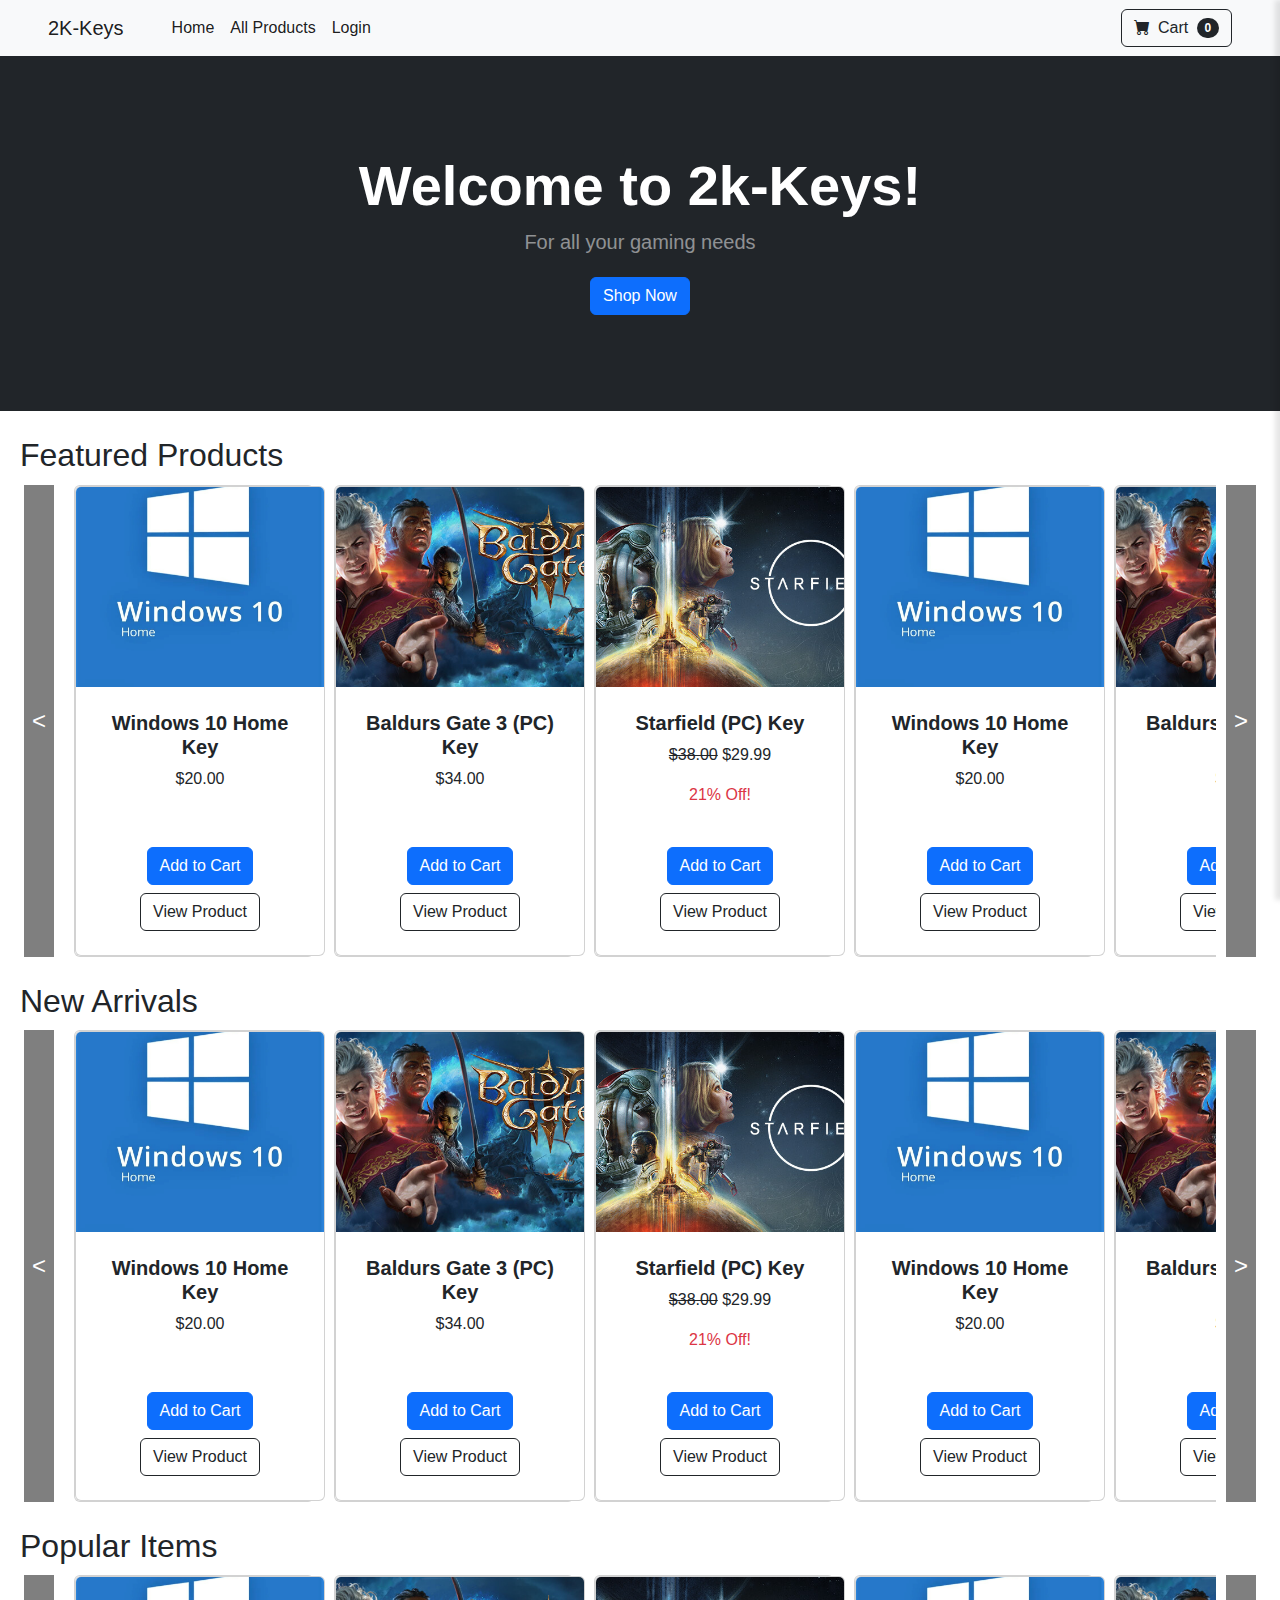
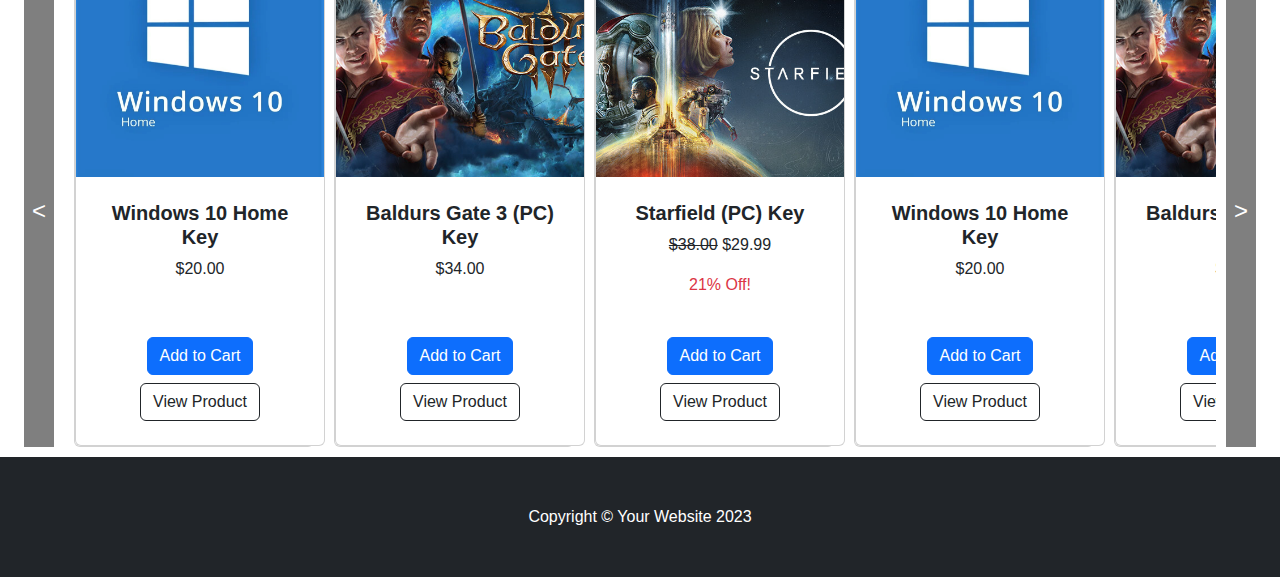
<file: index.html>
<!DOCTYPE html>
<html lang="en">
    <head>
        <meta charset="utf-8" />
        <meta name="viewport" content="width=device-width, initial-scale=1, shrink-to-fit=no" />
        <meta name="description" content="" />
        <meta name="author" content="" />
        <title>Shop Homepage - 2K-Keys</title>
        <!-- Favicon-->
        <link rel="icon" type="image/x-icon" href="assets/favicon.ico" />
        <!-- Bootstrap icons-->
        <link href="https://cdn.jsdelivr.net/npm/bootstrap-icons@1.5.0/font/bootstrap-icons.css" rel="stylesheet" />
        <!-- Core theme CSS (includes Bootstrap)-->
        <link href="css/styles.css" rel="stylesheet" />
        <!-- Include productsService.js -->
        <script src="js/productService.js"></script>
    </head>
    <body>
        <!-- Navigation-->
        <nav class="navbar navbar-expand-lg navbar-light bg-light">
            <div class="container px-4 px-lg-5">
                <a class="navbar-brand" href="#!">2K-Keys</a>
                <button class="navbar-toggler" type="button" data-bs-toggle="collapse" data-bs-target="#navbarSupportedContent" aria-controls="navbarSupportedContent" aria-expanded="false" aria-label="Toggle navigation"><span class="navbar-toggler-icon"></span></button>
                <div class="collapse navbar-collapse" id="navbarSupportedContent">
                    <ul class="navbar-nav me-auto mb-2 mb-lg-0 ms-lg-4">
                        <li class="nav-item"><a class="nav-link active" aria-current="page" href="/index.html">Home</a></li>
                        <li class="nav-item"><a class="nav-link active" href="html/shopPage.html">All Products</a></li>
                        <li class="nav-item"> <a class="nav-link active" href="html/login.html">Login</a></li>
                    </ul>
                                    <!-- Update the cart overlay content to include a list of items -->
                <div id="cart-overlay">
					<div id="confirmationModal" class="modal">
						<div class="modal-content">
							<p>Are you sure you want to remove this item from the cart?</p>
							<button id="confirmYes">Yes</button>
							<button id="confirmNo">No</button>
						</div>
					</div>
                    <button id="close-cart" class="btn-close" aria-label="Close"> </button>
                    
                    <div class="cart-text">Cart </div>

                    <!-- Cart content with a list of items -->
                    <div class="cart-items-list" id="cart-items-list">
                        <!-- Sample item entry (you can dynamically generate these with JavaScript) -->
                       
                    </div>
                    
                    <div class="cart-summary">
                        <span id="subtotalText" class="summary-text">Subtotal:</span>
                        <div id="checkout-button" class="checkout-button"> Proceed to Checkout </div>
                    </div>

                    </div>
                </div>
                <form class="d-flex">
                    <button class="btn btn-outline-dark" id="cart-button" type="button">
                        <i class="bi-cart-fill me-1"></i>
                        Cart
                        <span id="cart-badge" class="badge bg-dark text-white ms-1 rounded-pill">0</span>
                    </button>
                </form>
                <div id="popup-message" class="popup-message"></div>
            </div>
        </div>
    </nav>
        
        <!-- Header-->
        <header class="bg-dark py-5">
            <div class="container px-4 px-lg-5 my-5">
                <div class="text-center text-white">
                    <h1 class="display-4 fw-bolder">Welcome to 2k-Keys!</h1>
                    <p class="lead fw-normal text-white-50 mb-0">For all your gaming needs</p>
                    <a href="html/shopPage.html" class="btn btn-primary" style="margin-top:20px;">Shop Now</a>
                </div>
            </div>
        </header>

        
        <div class="header-title" style="margin-left: 20px; margin-top: 25px;">
            <h2>Featured Products</h2>
        </div>
        <div class="homepage-container">
            <div id="prev-btn-featured" class="nav-btn">&lt;</div>
            
            <div class="carousel-wrapper">
                <div id="featured-carousel" class="product-carousel">
                <!-- Product cards will go here -->
              </div>
            </div>
            
            <div id="next-btn-featured" class="nav-btn">&gt;</div>
        </div>
        <div class="header-title" style="margin-left: 20px; margin-top: 25px;">
            <h2>New Arrivals</h2>
        </div>
        <div class="homepage-container">
            <div id="prev-btn-new" class="nav-btn">&lt;</div>
            <div class="carousel-wrapper">
                <div id="new-carousel" class="product-carousel">
                <!-- Product cards will go here -->
              </div>
            </div>
            <div id="next-btn-new" class="nav-btn">&gt;</div>
        </div>
        <div class="header-title" style="margin-left: 20px; margin-top: 25px;">
            <h2>Popular Items</h2>
        </div>
        <div class="homepage-container">
            <div id="prev-btn-popular" class="nav-btn">&lt;</div>
            <div class="carousel-wrapper">
                <div id="popular-carousel" class="product-carousel">
                <!-- Product cards will go here -->
              </div>
            </div>
            <div id="next-btn-popular" class="nav-btn">&gt;</div>
        </div>
        


        <!-- Footer-->
        <footer class="py-5 bg-dark">
            <div class="container"><p class="m-0 text-center text-white">Copyright &copy; Your Website 2023</p></div>
        </footer>
        <!-- Bootstrap core JS-->
        <script src="https://cdn.jsdelivr.net/npm/bootstrap@5.2.3/dist/js/bootstrap.bundle.min.js"></script>
        <!-- Core theme JS-->
        <script src="js/scripts.js"></script>
        <script src="js/navBarScripts.js"></script>
    </body>
</html>
</file>
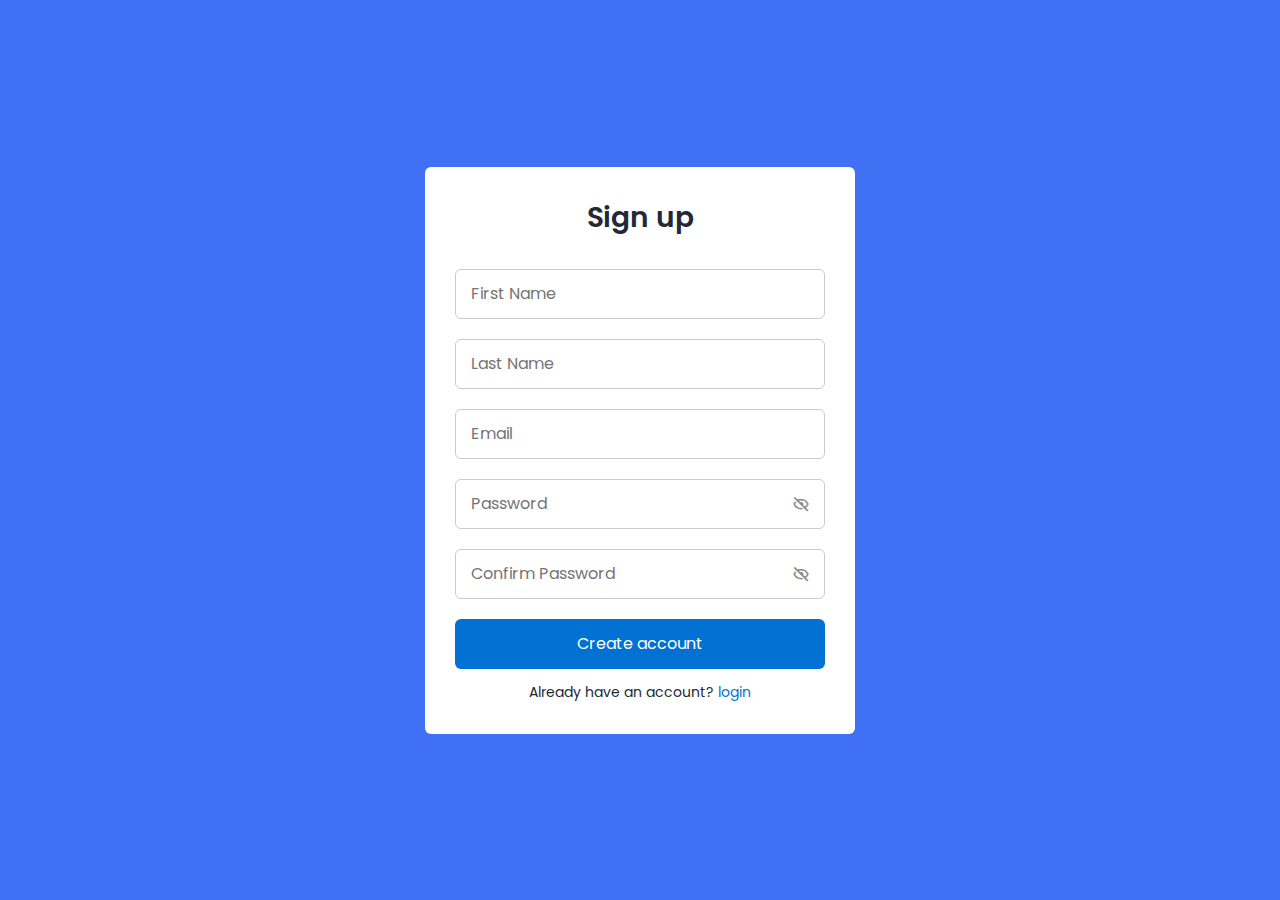
<file: create-account.html>
<!DOCTYPE html>
<!-- Coding By CodingNepal - codingnepalweb.com -->
    <html lang="en">
    <head>
        <meta charset="UTF-8">
        <meta http-equiv="X-UA-Compatible" content="IE=edge">
        <meta name="viewport" content="width=device-width, initial-scale=1.0">
        <title> Create Account</title>

        <!-- CSS -->
        <link rel="stylesheet" href="css/logincss.css">
                
        <!-- Boxicons CSS -->
        <link href='https://unpkg.com/boxicons@2.1.2/css/boxicons.min.css' rel='stylesheet'>
                        
    </head>
    <body>
        <section class="container forms">
            <div class="form login">
                <div class="form-content">
                    <header>Sign up</header>
                    <form action="#">
                        <div class="field input-field">
                            <input type="text" id="fname" placeholder="First Name" class="input">
                        </div>
                        <div class="field input-field">
                            <input type="text" id="lname" placeholder="Last Name" class="input">
                        </div>
                        <div class="field input-field">
                            <input type="email" id="email" placeholder="Email" class="input">
                        </div>

                        <div class="field input-field">
                            <input type="password" id="password" placeholder="Password" class="password">
                            <i class='bx bx-hide eye-icon'></i>
                        </div>
                        
						<div class="field input-field">
                            <input type="password" id="confirmPassword" placeholder="Confirm Password" class="password">
                            <i class='bx bx-hide eye-icon'></i>
                        </div>
						

                        <div class="field button-field">
                            <button id="createAccountButton">Create account</button>
                        </div>
                    </form>

                    <div class="form-link">
                        <span>Already have an account? <a href="login.html" class="link signup-link">login</a></span>
                    </div>
                </div>

            </div>

            <!-- Signup Form -->


        </section>

        <!-- JavaScript -->
        <script src="js/create-scripit.js"></script>
    </body>
</html>
</file>
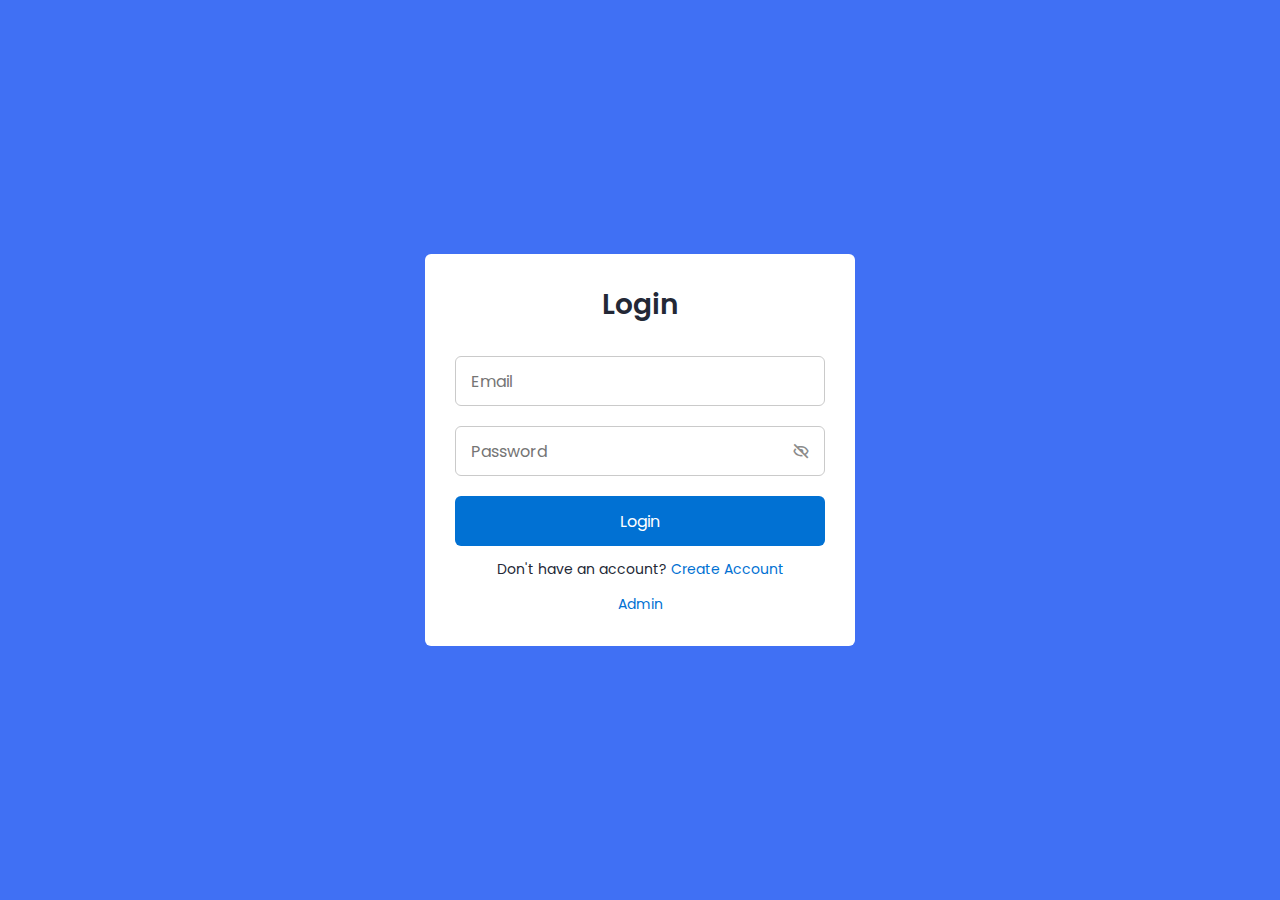
<file: login.html>
<!DOCTYPE html>
<!-- Coding By CodingNepal - codingnepalweb.com -->
    <html lang="en">
    <head>
        <meta charset="UTF-8">
        <meta http-equiv="X-UA-Compatible" content="IE=edge">
        <meta name="viewport" content="width=device-width, initial-scale=1.0">
        <title> Login</title>

        <!-- CSS -->
        <link rel="stylesheet" href="css/logincss.css">
                
        <!-- Boxicons CSS -->
        <link href='https://unpkg.com/boxicons@2.1.2/css/boxicons.min.css' rel='stylesheet'>
                        
    </head>
    <body>
        <section class="container forms">
            <div class="form login">
                <div class="form-content">
                    <header>Login</header>
                    <form action="#">
                        <div class="field input-field">
                            <input type="email" id="email" placeholder="Email" class="input">
                        </div>

                        <div class="field input-field">
                            <input type="password" id="password" placeholder="Password" class="password">
                            <i class='bx bx-hide eye-icon'></i>
                        </div>
						
                        <div class="field button-field">
                            <button id="loginButton">Login</button>
                        </div>
                    </form>

                    <div class="form-link">
                        <span>Don't have an account? <a href="create-account.html" class="link signup-link">Create Account</a></span>
                    </div>
                    <div class="form-link">
                        <span><a href="admin.html" class="link signup-link">Admin</a></span>
                    </div>
                </div>

            </div>

            <!-- Signup Form -->


        </section>

        <!-- JavaScript -->
        <script src="js/login-script.js"></script>
    </body>
</html>
</file>
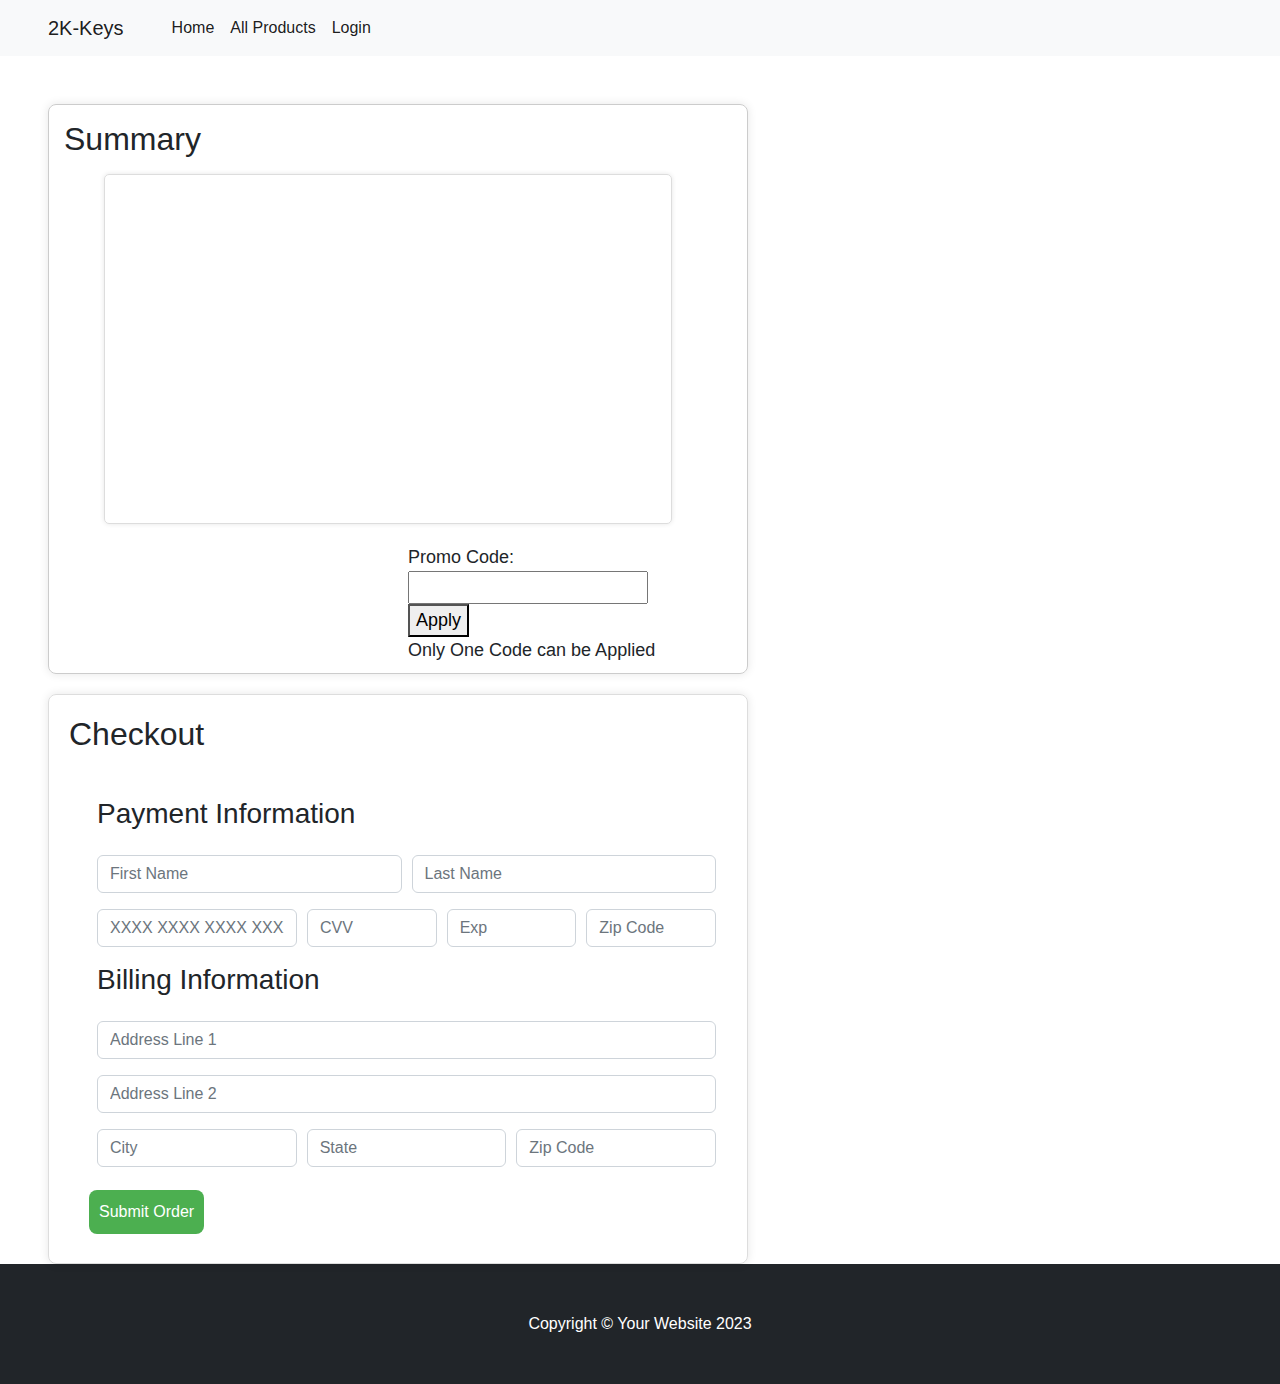
<file: html/cartPage.html>
<!DOCTYPE html>
<html lang="en">
    <head>
        <meta charset="utf-8" />
        <meta name="viewport" content="width=device-width, initial-scale=1, shrink-to-fit=no" />
        <meta name="description" content="" />
        <meta name="author" content="" />
        <title>Shop Homepage - 2K-Keys</title>
        <!-- Favicon-->
        <link rel="icon" type="image/x-icon" href="../assets/favicon.ico" />
        <!-- Bootstrap icons-->
        <link href="https://cdn.jsdelivr.net/npm/bootstrap-icons@1.5.0/font/bootstrap-icons.css" rel="stylesheet" />
        <!-- Core theme CSS (includes Bootstrap)-->
        <link href="../css/styles.css" rel="stylesheet" />
		
	<style>
		/* Adjust the padding and margin for table cells */
		/* Common styles for both containers */
		.container-box {
		border: 1px solid #ddd;
		border-radius: 8px;
		box-shadow: 0 0 10px rgba(0, 0, 0, 0.1);
		padding: 20px;
		width: 700px;
		height: 570px;
		}
		

		/* Styles for the summary container */
		.summary-container {
			margin-bottom: 20px;
		}

		/* Left-align text within the summary container */
		.summary-container h2,
		.cart-items-list {
			text-align: left;
		}

		/* Styles for the checkout container */
		.checkout-container {
			margin-right: 200px;
		}

		/* Your existing CSS for checkout text, button, and form layout */
		.cart-text {
			margin-left: 40px;
			margin-top: 25px;
			margin-bottom: 5px;
			font-size: 24px;
		}

		.checkout-button {
			margin: auto;
			width: 30%;
			height: 100%;
			margin-right: 0px;
			margin-bottom: 20px;
			border: 1px solid #ddd;
			border-radius: 5px;
			box-shadow: 0 0 5px rgba(0, 0, 0, 0.1);
		}

		.price-breakdown {
			font-size: 14px;
			color: grey;
		}

		.total-price {
			font-size: 18px;
			color: black;
		}

		.cart-container {
			flex: 1;
			padding: 20px;
		}

		.checkout-container {
			flex: 1;
			width: 700px;
			padding: 20px;
			margin-right: 200px;
		}

		.cart-item {
			display: flex;
			margin-bottom: 10px;
		}

		.item-image img {
			max-width: 60px;
			max-height: 60px;
			margin-right: 10px;
		}

		.item-details {
			flex-grow: 1;	
		}

		.checkout-form {
			margin: 0 auto;
			min-width: 675px;
			padding: 20px;
		}

		.form-group {
			margin-bottom: 15px;
		}

		.form-group label {
			display: block;
			margin-bottom: 5px;
		}

		.form-group input {
			width: 100%;
			padding: 8px;
			box-sizing: border-box;
		}

		.form-group button {
			background-color: #4caf50;
			color: white;
			padding: 10px;
			border: none;
			cursor: pointer;
		}

		.checkout-form table {
			width: 100%;
			margin-bottom: 15px;
		}

		.checkout-form table td {
			padding: 8px;
		}

		.submit-btn {
			background-color: #4caf50;
			color: white;
			padding: 10px;
			border: none;
			cursor: pointer;
			border-radius: 8px;
		}

		#expirationDate {
			width: 80px;
		}

		#postalCode {
			width: 120px;
		}

		#creditCard {
			width: 200px;
		}

		#securityCode {
			width: 80px;
		}

		#zipCode {
			width: 150px;
		}

		#state {
			width: 150px;
		}

		#city {
			width: 120px;
		}

		td {
			padding: 5px;
			margin: 0;
		}

		.form-control-group {
			display: flex;
			gap: 10px; /* Adjust the gap between items as needed */
		}

		.form-control {
			flex: 1;
		}
		
		/* Add custom styles for the summary container */
		.summary-container {
			border: 1px solid #ccc;
			padding: 15px;
			width: 700px;
			margin-bottom: 20px;
		}

		/* Left-align text within the summary container */
		.summary-container h2,
		.cart-items-list {
			text-align: left;
		}
		.cart-item {
			display: flex;
			justify-content: space-between;
			margin-bottom: 10px;
		}

		.cart-item-name {
			flex-grow: 1;
		}

		.cart-item .item-price {
			text-align: right;	
		}

		.cart-item .item-quantity {
			font-size: 12px;
			color: grey;
		}
		.total-container{
			font-size: 18px;
			padding: 20px;
			padding-left: 40px;
			
            display: flex;
            justify-content: space-between;
            align-items: center;
        
		}
		.col-lg-6 {
			min-width: 700px;
		}
	</style>

    </head>
    <body>
        <!-- Navigation-->
        <nav class="navbar navbar-expand-lg navbar-light bg-light">
            <div class="container px-4 px-lg-5">
                <a class="navbar-brand" href="../index.html">2K-Keys</a>
                <button class="navbar-toggler" type="button" data-bs-toggle="collapse" data-bs-target="#navbarSupportedContent" aria-controls="navbarSupportedContent" aria-expanded="false" aria-label="Toggle navigation"><span class="navbar-toggler-icon"></span></button>
                <div class="collapse navbar-collapse" id="navbarSupportedContent">
                    <ul class="navbar-nav me-auto mb-2 mb-lg-0 ms-lg-4">
                        <li class="nav-item"><a class="nav-link active" aria-current="page" href="/index.html">Home</a></li>
                        <li class="nav-item"><a class="nav-link active" href="html/shopPage.html">All Products</a></li>
                        <li class="nav-item"> <a class="nav-link active" href="html/login.html">Login</a></li>
                    </ul>
                </div>
            </div>
        </nav>
		
		<div class="container px-4 px-lg-5 mt-5">
			<div class="row gx-4 gx-lg-5">
				<div class="col-lg-6">
					<div class="container-box summary-container" id="summary-container">
						<h2 class="mb-3">Summary&nbsp;</h2>
						<div class="cart-items-list" id="cart-items-list"></div>
						<div class="total-container" id="total-container">
							<div id="total-left" class="total-left">
							</div>
							<div class="total-right" style="width:50%;">
								<label for="promo-code-input">Promo Code:</label>
								<input type="text" id="promo-code-input" />
								<button id="promo-button">Apply</button>
								<p id="codeMessage">Only One Code can be Applied</p>
							</div>
					  	</div>
					</div>
				</div>

			<div class="col-lg-6">
				<div class="container-box checkout-container">
					<h2 class="mb-3">Checkout&nbsp;</h2>
						<form id="checkoutForm" class="checkout-form">
							<table>
								<tr>
									<td colspan="2">
										<h3>Payment Information</h3>
									</td>
								</tr>
								<tr>
									<td colspan="2" class="form-control-group">
										<input type="text" id="firstName" name="firstName" class="form-control" required placeholder="First Name">
										<input type="text" id="lastName" name="lastName" class="form-control" required placeholder="Last Name"></td>
								</tr>
								<tr>
									<td colspan="8" class="form-control-group">
										<input type="text" id="creditCard" name="creditCard" class="form-control" required placeholder="XXXX XXXX XXXX XXXX" pattern="\d{4}-\d{4}-\d{4}-\d{4}">

										<input type="text" id="securityCode" name="securityCode" class="form-control" required placeholder="CVV">

										<input type="text" id="expirationDate" name="expirationDate" class="form-control" required placeholder="Exp">

										<input type="text" id="postalCode" name="postalCode" class="form-control" required placeholder="Zip Code">
									</td>
								</tr>
								<tr>
									<td colspan="2">
										<h3>Billing Information</h3>
									</td>
								</tr>
								<tr>
									<td colspan="2">
										<input type="text" id="addressLine1" name="addressLine1" class="form-control" required placeholder="Address Line 1">
									</td>
								</tr>
								<tr>
									<td colspan="2">
										<input type="text" id="addressLine2" name="addressLine2" class="form-control" placeholder="Address Line 2">
									</td>
								</tr>
								<tr>
									<td colspan="3" class="form-control-group">
										<input type="text" id="city" name="city" class="form-control" required placeholder="City">
										<input type="text" id="state" name="state" class="form-control" required placeholder="State">
										<input type="text" id="zipCode" name="zipCode" class="form-control" required placeholder="Zip Code">
									</td>
								</tr>
							</table>

							<!-- Submit button outside the form -->
							<button type="button" class="submit-btn" id="submit-btn">Submit Order</button>
						</form>
					</div>
				</div>
			</div>
		</div>

        <!-- Footer-->
        <footer class="py-5 bg-dark">
            <div class="container"><p class="m-0 text-center text-white">Copyright &copy; Your Website 2023</p></div>
        </footer>
        <!-- Bootstrap core JS-->
        <script src="https://cdn.jsdelivr.net/npm/bootstrap@5.2.3/dist/js/bootstrap.bundle.min.js"></script>
        <!-- Core theme JS-->
        <script src="../js/cartPage.js"></script>
    </body>
</html>
</file>
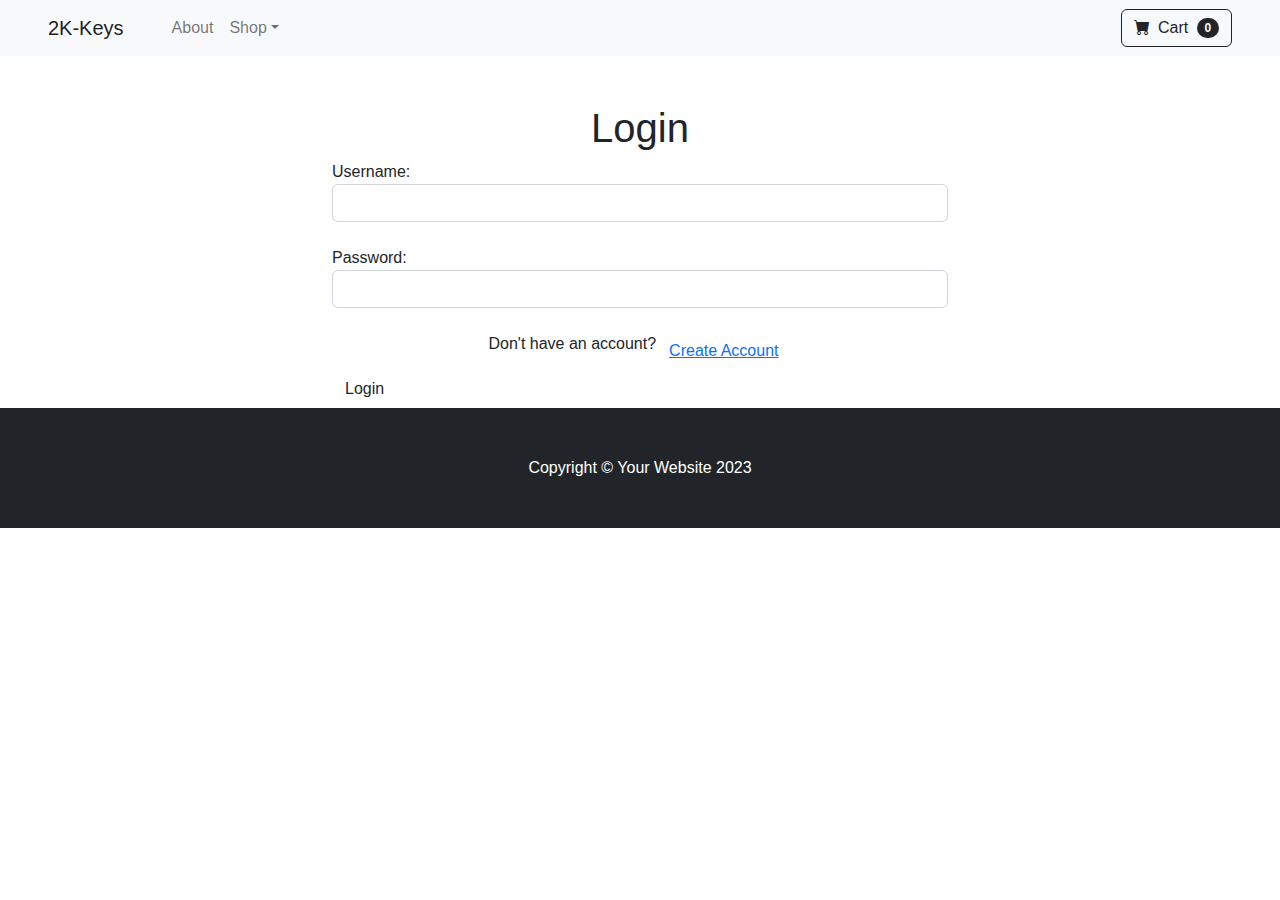
<file: html/login.html>
<!DOCTYPE html>
<html lang="en">

<head>
    <meta charset="utf-8" />
    <meta name="viewport" content="width=device-width, initial-scale=1, shrink-to-fit=no" />
    <meta name="description" content="" />
    <meta name="author" content="" />
    <title>Login - 2K-Keys</title>
    <!-- Favicon-->
    <link rel="icon" type="image/x-icon" href="../assets/favicon.ico" />
    <!-- Bootstrap icons-->
    <link href="https://cdn.jsdelivr.net/npm/bootstrap-icons@1.5.0/font/bootstrap-icons.css" rel="stylesheet" />
    <!-- Core theme CSS (includes Bootstrap)-->
    <link href="../css/styles.css" rel="stylesheet" />
	<script>
        document.addEventListener("DOMContentLoaded", function () {
			const loginForm = document.getElementById('loginForm');
			const createAccountForm = document.getElementById('createAccountForm');
			const toggleButton = document.getElementById('toggleButton');
			const toggleText = document.getElementById('toggleText');

			toggleButton.addEventListener('click', function () {
				// Toggle visibility of login and create account forms
				loginForm.classList.toggle('d-none');
				createAccountForm.classList.toggle('d-none');

				// Toggle text and functionality of the toggle button
				if (loginForm.classList.contains('d-none')) {
					toggleText.textContent = 'Already have an account?';
					toggleButton.textContent = 'Login';
				} else {
					toggleText.textContent = "Don't have an account?";
					toggleButton.textContent = 'Create Account';
				}
			});
		});
    </script>
</head>

<body>
    <!-- Navigation-->
    <nav class="navbar navbar-expand-lg navbar-light bg-light">
        <div class="container px-4 px-lg-5">
            <a class="navbar-brand" href="../index.html">2K-Keys</a>
            <button class="navbar-toggler" type="button" data-bs-toggle="collapse" data-bs-target="#navbarSupportedContent" aria-controls="navbarSupportedContent" aria-expanded="false" aria-label="Toggle navigation"><span class="navbar-toggler-icon"></span></button>
            <div class="collapse navbar-collapse" id="navbarSupportedContent">
                <ul class="navbar-nav me-auto mb-2 mb-lg-0 ms-lg-4">
                    <li class="nav-item"><a class="nav-link" href="#!">About</a></li>
                    <li class="nav-item dropdown">
                        <a class="nav-link dropdown-toggle" id="navbarDropdown" href="#" role="button" data-bs-toggle="dropdown" aria-expanded="false">Shop</a>
                        <ul class="dropdown-menu" aria-labelledby="navbarDropdown">
                            <li><a class="dropdown-item" href="#!">All Products</a></li>
                            <li><hr class="dropdown-divider" /></li>
                            <li><a class="dropdown-item" href="#!">Popular Items</a></li>
                            <li><a class="dropdown-item" href="#!">New Arrivals</a></li>
                        </ul>
                    </li>
                </ul>
                <form class="d-flex">
                    <button class="btn btn-outline-dark" type="submit">
                        <i class="bi-cart-fill me-1"></i>
                        Cart
                        <span class="badge bg-dark text-white ms-1 rounded-pill">0</span>
                    </button>
                </form>
            </div>
        </div>
    </nav>


    <!-- Content -->
    <div class="container mt-5">
        <div class="row justify-content-center">
            <div class="col-md-6">
                <h1 class="text-center">Login</h1>
                <form id="loginForm">
                    <!-- Login form fields -->
                    <label for="username">Username:</label>
                    <input type="text" id="username" name="username" class="form-control" required><br>

                    <label for="password">Password:</label>
                    <input type="password" id="password" name="password" class="form-control" required><br>

                    <!-- Form submission buttons -->
                    <div class="form-buttons">
                        
						<div class="toggle-container" style="display: flex; justify-content: center;">
							<label id="toggleText">Don't have an account? </label>
							<button id="toggleButton" class="btn btn-link">Create Account</button>
						</div>
                        
                        
                        <button type="submit" class="btn btn-primary-rightaligned">Login</button>
                    </div>
                </form>

                <!-- Create Account form -->
                <form id="createAccountForm" class="d-none">
                    <!-- Create account form fields -->
                    <label for="email">Email:</label>
                    <input type="email" id="email" name="email" class="form-control" required><br>

                    <label for="newUsername">Username:</label>
                    <input type="text" id="newUsername" name="newUsername" class="form-control" required><br>

                    <label for="newPassword">Password:</label>
                    <input type="password" id="newPassword" name="newPassword" class="form-control" required><br>

                    <label for="confirmPassword">Confirm Password:</label>
                    <input type="password" id="confirmPassword" name="confirmPassword" class="form-control" required><br>

                    <!-- Form submission buttons -->
                    <div class="form-buttons">
                        <button type="submit" class="btn btn-success">Create Account</button>
                    </div>
                </form>

                <div id="message"></div>
            </div>
        </div>
    </div>
	
    <!-- Footer -->
    <footer class="py-5 bg-dark">
        <div class="container">
            <p class="m-0 text-center text-white">Copyright &copy; Your Website 2023</p>
        </div>
    </footer>

    <!-- Bootstrap core JS-->
    <script src="https://cdn.jsdelivr.net/npm/bootstrap@5.2.3/dist/js/bootstrap.bundle.min.js"></script>
    <!-- Core theme JS-->
    <script src="../js/login-script.js"></script>
</body>

</html>
</file>
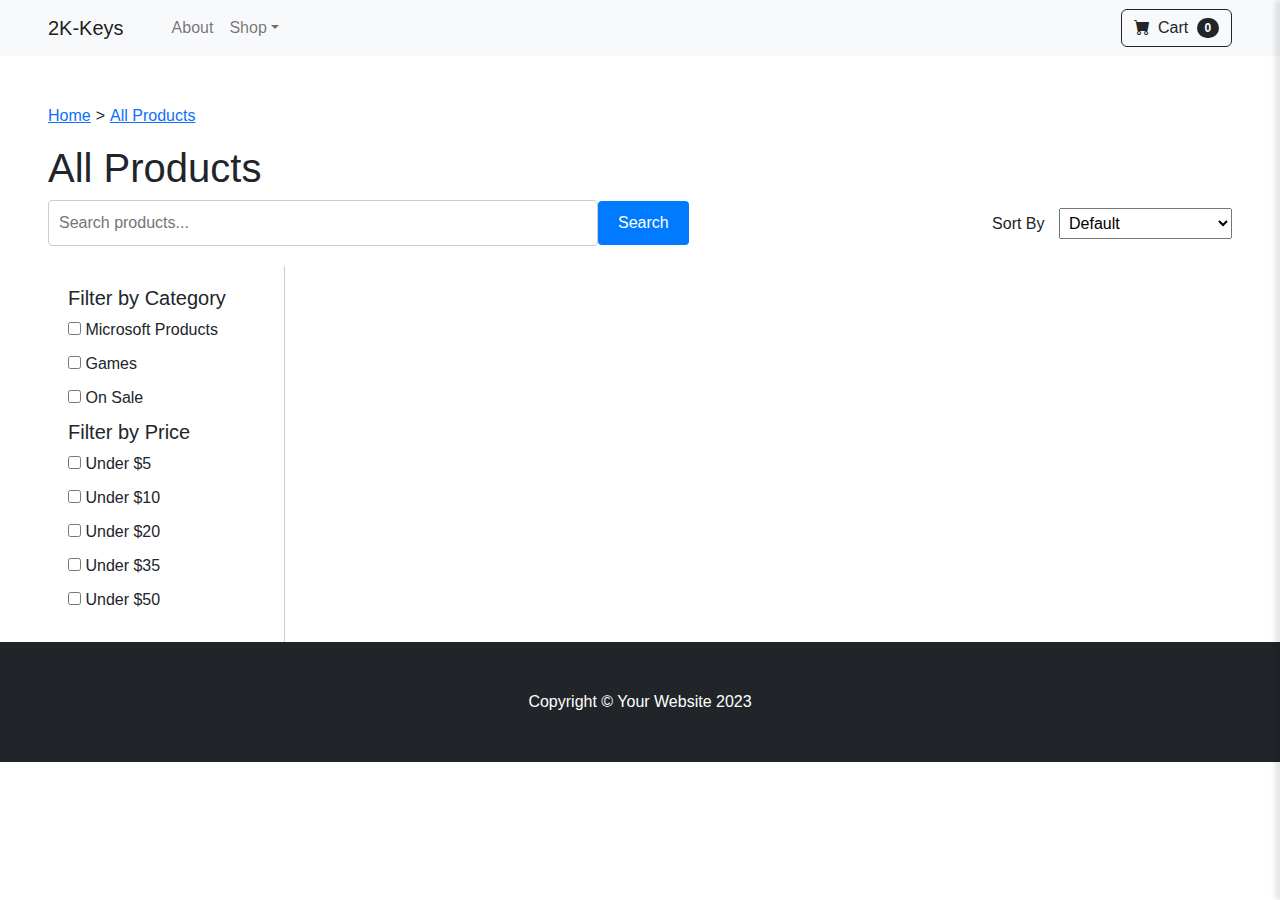
<file: html/shopPage.html>
<!DOCTYPE html>
<html lang="en">
<head>
    <meta charset="utf-8" />
    <meta name="viewport" content="width=device-width, initial-scale=1, shrink-to-fit=no" />
    <meta name="description" content="" />
    <meta name="author" content="" />
    <title>Shop Homepage - Start Bootstrap Template</title>
    <!-- Favicon-->
    <link rel="icon" type="../image/x-icon" href="../assets/favicon.ico" />
    <!-- Bootstrap icons-->
    <link href="https://cdn.jsdelivr.net/npm/bootstrap-icons@1.5.0/font/bootstrap-icons.css" rel="stylesheet" />
    <!-- Core theme CSS (includes Bootstrap)-->
    <link href="../css/styles.css" rel="stylesheet" />
</head>

<body>
    <!-- Navigation-->
    <nav class="navbar navbar-expand-lg navbar-light bg-light">
        <div class="container px-4 px-lg-5">
            <a class="navbar-brand" href="../index.html">2K-Keys</a>
            <button class="navbar-toggler" type="button" data-bs-toggle="collapse" data-bs-target="#navbarSupportedContent" aria-controls="navbarSupportedContent" aria-expanded="false" aria-label="Toggle navigation"><span class="navbar-toggler-icon"></span></button>
            <div class="collapse navbar-collapse" id="navbarSupportedContent">
                <ul class="navbar-nav me-auto mb-2 mb-lg-0 ms-lg-4">
                    <li class="nav-item"><a class="nav-link" href="#!">About</a></li>
                    <li class="nav-item dropdown">
                        <a class="nav-link dropdown-toggle" id="navbarDropdown" href="#" role="button" data-bs-toggle="dropdown" aria-expanded="false">Shop</a>
                        <ul class="dropdown-menu" aria-labelledby="navbarDropdown">
                            <li><a class="dropdown-item" href="#!">All Products</a></li>
                            <li><hr class="dropdown-divider" /></li>
                            <li><a class="dropdown-item" href="#!">Popular Items</a></li>
                            <li><a class="dropdown-item" href="#!">New Arrivals</a></li>
                        </ul>
                    </li>
                </ul>
                <!-- Update the cart overlay content to include a list of items -->
                <div id="cart-overlay">
					<div id="confirmationModal" class="modal">
						<div class="modal-content">
							<p>Are you sure you want to remove this item from the cart?</p>
							<button id="confirmYes">Yes</button>
							<button id="confirmNo">No</button>
						</div>
					</div>
                    <button id="close-cart" class="btn-close" aria-label="Close"> </button>
                    
                    <div class="cart-text">Cart </div>

                    <!-- Cart content with a list of items -->
                    <div class="cart-items-list" id="cart-items-list">
                        <!-- Sample item entry (you can dynamically generate these with JavaScript) -->
                       
                    </div>
                    
                    <div class="cart-summary">
                        <span id="subtotalText" class="summary-text">Subtotal:</span>
                        <div id="checkout-button" class="checkout-button"> Proceed to Checkout </div>
                    </div>

                    </div>
                </div>
                <form class="d-flex">
                    <button class="btn btn-outline-dark" id="cart-button" type="button">
                        <i class="bi-cart-fill me-1"></i>
                        Cart
                        <span id="cart-badge" class="badge bg-dark text-white ms-1 rounded-pill">0</span>
                    </button>
                </form>
                <div id="popup-message" class="popup-message"></div>
            </div>
        </div>
    </nav>
    
    
    <!-- Section-->
    <section class="py-0">
        <div class="container px-4 px-lg-5 mt-5">

            <!-- Breadcrumb navigation -->
            <div class="breadcrumb"id="breadcrumb">
                <a href="../index.html">Home</a>
                <span class="separator">></span>
                <span id="current-page"></span>
            </div>

            <!-- Header title for "All Products" -->
            <div class="header-title">
                <h1>All Products</h1>
            </div>
            <div class="search-container">
                <div class="search-bar">
                    <div class="search-input-container">
                        <input type="text" id="search-input" placeholder="Search products...">
                        <span id="clear-button" class="clear-button">X</span>
                    </div>
                    <button id="search-button">Search</button>
                </div>
                <div class="sort-container">
                    <label for="sort-select">Sort By </label>
                    <select id="sort-select">
                        <option value="default">Default</option>
                        <option value="price-low-to-high">Price - Lowest First</option>
                        <option value="price-high-to-low">Price - Highest First</option>
                        <!-- Add more sorting options if needed -->
                    </select>
                </div>
            </div>
            <div class="filters" id="filter">
                <h5>Filter by Category</h5>
                <label>
                    <input type="checkbox" name="category" value="microsoft">
                    Microsoft Products
                </label>
                <label>
                    <input type="checkbox" name="category" value="game">
                    Games
                </label>
                <label>
                    <input type="checkbox" name="category" value="sale">
                    On Sale
                </label>
                <!-- Add more checkboxes for other categories -->
                <h5>Filter by Price</h5>
                <label>
                    <input type="checkbox" name="price" value="5">
                    Under $5
                </label>
                <label>
                    <input type="checkbox" name="price" value="10">
                    Under $10
                </label>
                <label>
                    <input type="checkbox" name="price" value="20">
                    Under $20
                </label>
                <label>
                    <input type="checkbox" name="price" value="35">
                    Under $35
                </label>
                <label>
                    <input type="checkbox" name="price" value="50">
                    Under $50
                </label>
            </div>
            <div class="row gx-4 gx-lg-5 justify-content-center" id="product-container">
                <!-- Product cards should dynamically be added here -->
            </div>
        </div>
    </section>
    <!-- Footer-->
    <footer class="py-5 bg-dark">
        <div class="container"><p class="m-0 text-center text-white">Copyright &copy; Your Website 2023</p></div>
    </footer>
    <!-- Bootstrap core JS-->
    <script src="https://cdn.jsdelivr.net/npm/bootstrap@5.2.3/dist/js/bootstrap.bundle.min.js"></script>
    <!-- Core theme JS-->
    
    <script src="../js/navBarScripts.js"></script>
    <script src="../js/shopPage.js"></script>
    <script src="../js/breadcrumb.js"></script>
</body>
</html>
</file>
<file: css/logincss.css>
/* Google Fonts - Poppins */
@import url('https://fonts.googleapis.com/css2?family=Poppins:wght@300;400;500;600&display=swap');

*{
    margin: 0;
    padding: 0;
    box-sizing: border-box;
    font-family: 'Poppins', sans-serif;
}
.container{
    height: 100vh;
    width: 100%;
    display: flex;
    align-items: center;
    justify-content: center;
    background-color: #4070f4;
    column-gap: 30px;
}
.form{
    position: absolute;
    max-width: 430px;
    width: 100%;
    padding: 30px;
    border-radius: 6px;
    background: #FFF;
}
.form.signup{
    opacity: 0;
    pointer-events: none;
}
.forms.show-signup .form.signup{
    opacity: 1;
    pointer-events: auto;
}
.forms.show-signup .form.login{
    opacity: 0;
    pointer-events: none;
}
header{
    font-size: 28px;
    font-weight: 600;
    color: #232836;
    text-align: center;
}
form{
    margin-top: 30px;
}
.form .field{
    position: relative;
    height: 50px;
    width: 100%;
    margin-top: 20px;
    border-radius: 6px;
}
.field input,
.field button{
    height: 100%;
    width: 100%;
    border: none;
    font-size: 16px;
    font-weight: 400;
    border-radius: 6px;
}
.field input{
    outline: none;
    padding: 0 15px;
    border: 1px solid#CACACA;
}
.field input:focus{
    border-bottom-width: 2px;
}
.eye-icon{
    position: absolute;
    top: 50%;
    right: 10px;
    transform: translateY(-50%);
    font-size: 18px;
    color: #8b8b8b;
    cursor: pointer;
    padding: 5px;
}
.field button{
    color: #fff;
    background-color: #0171d3;
    transition: all 0.3s ease;
    cursor: pointer;
}
.field button:hover{
    background-color: #016dcb;
}
.form-link{
    text-align: center;
    margin-top: 10px;
}
.form-link span,
.form-link a{
    font-size: 14px;
    font-weight: 400;
    color: #232836;
}
.form a{
    color: #0171d3;
    text-decoration: none;
}
.form-content a:hover{
    text-decoration: underline;
}
.line{
    position: relative;
    height: 1px;
    width: 100%;
    margin: 36px 0;
    background-color: #d4d4d4;
}
.line::before{
    content: 'Or';
    position: absolute;
    top: 50%;
    left: 50%;
    transform: translate(-50%, -50%);
    background-color: #FFF;
    color: #8b8b8b;
    padding: 0 15px;
}
.media-options a{
    display: flex;
    align-items: center;
    justify-content: center;
}
a.facebook{
    color: #fff;
    background-color: #4267b2;
}
a.facebook .facebook-icon{
    height: 28px;
    width: 28px;
    color: #0171d3;
    font-size: 20px;
    border-radius: 50%;
    display: flex;
    align-items: center;
    justify-content: center;
    background-color: #fff;
}
.facebook-icon,
img.google-img{
    position: absolute;
    top: 50%;
    left: 15px;
    transform: translateY(-50%);
}
img.google-img{
    height: 20px;
    width: 20px;
    object-fit: cover;
}
a.google{
    border: 1px solid #CACACA;
}
a.google span{
    font-weight: 500;
    opacity: 0.6;
    color: #232836;
}

@media screen and (max-width: 400px) {
    .form{
        padding: 20px 10px;
    }
    
}/* CSS Document */
</file>
